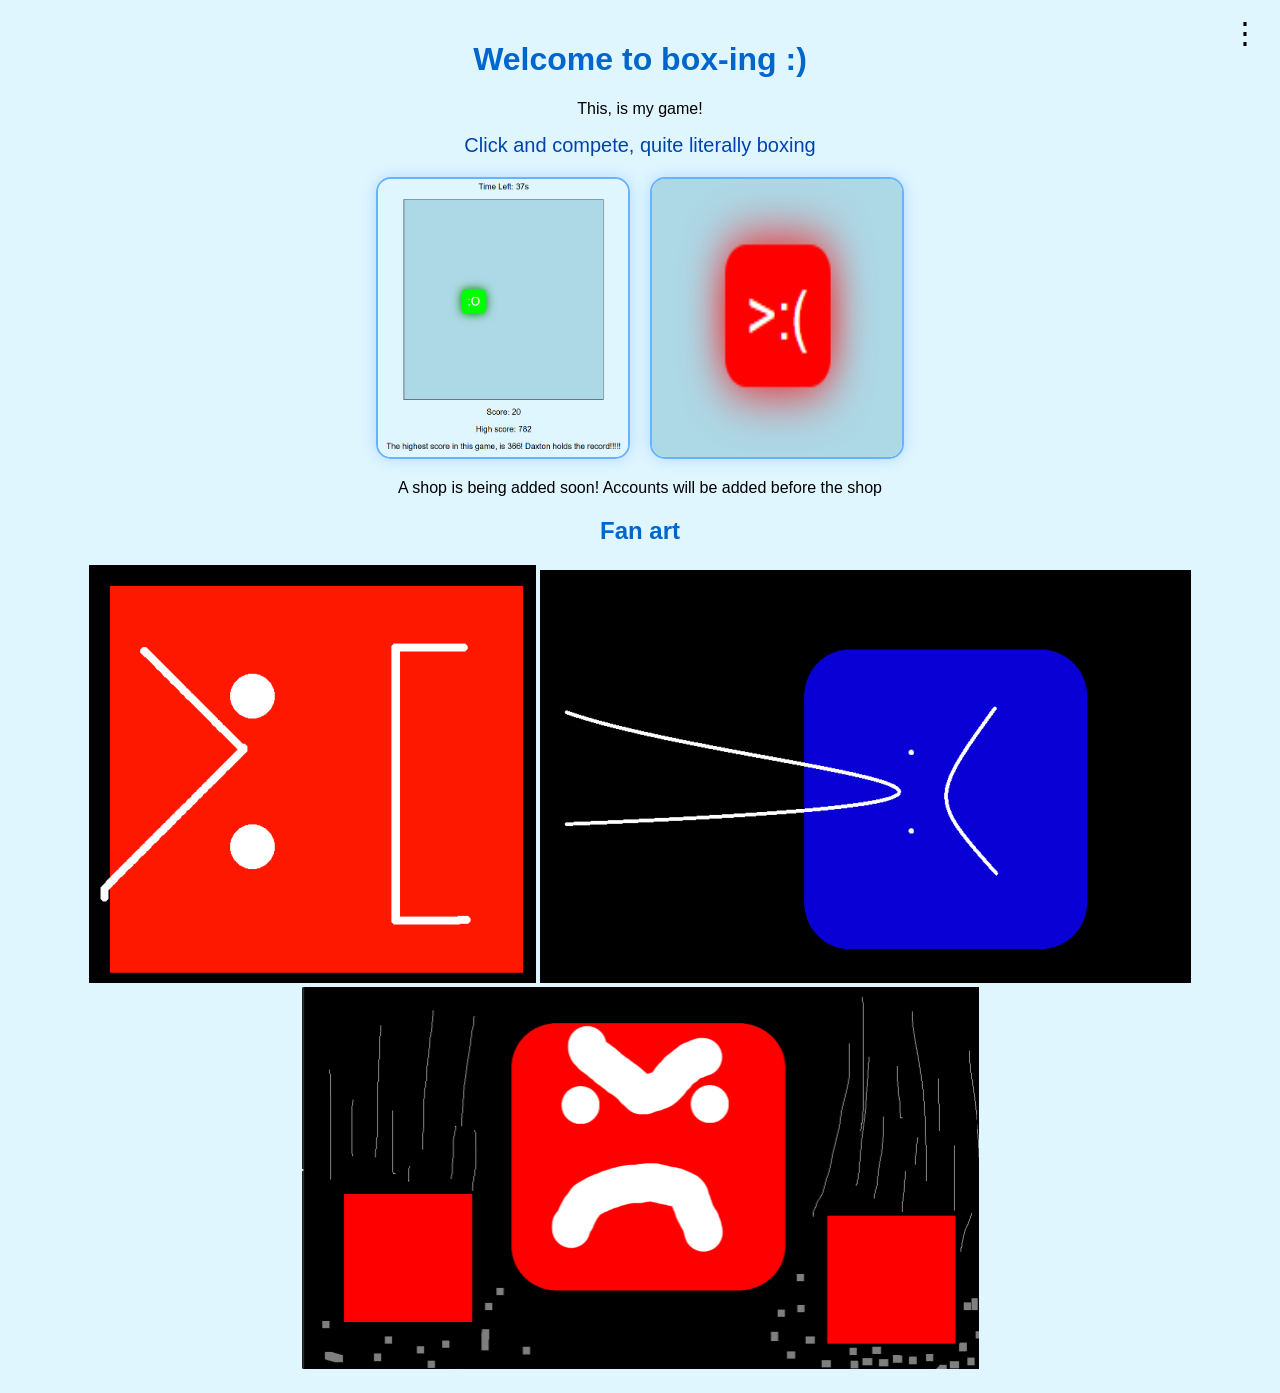
<file: index.html>
<!DOCTYPE html>
<html>

<head>
  <link rel="stylesheet" href="style.css">
  <title>box-ing</title>
</head>

<body>

<div class="menu-container">

  <div class="menu-button" onclick="toggleMenu()">
    ⋮
  </div>

  <div id="menu" class="menu hidden">
    <a href="game.html">Play Game</a>
    <a href="#">Shop (soon)</a>
    <button onclick="toggleDarkMode()">Dark Mode</button>
  </div>

  </div>

  <h1>Welcome to box-ing :)</h1>

  <p> This, is my game! </p>

  <a href="game.html"> Click and compete, quite literally boxing </a>

  <div class="gallery">
    <img src="assets/images/test.png">
    <img src="assets/images/angry.png">
  </div>

  <p> A shop is being added soon! Accounts will be added before the shop </p>

  <h2> Fan art </h2>
  <div class="fanart">
    <img src="assets/images/bcfa.png">
    <img src="assets/images/rcfa.png">
    <img src="assets/images/cbcfa.png">
  </div>
<script src="script.js"></script>
</body>

</html>
</file>
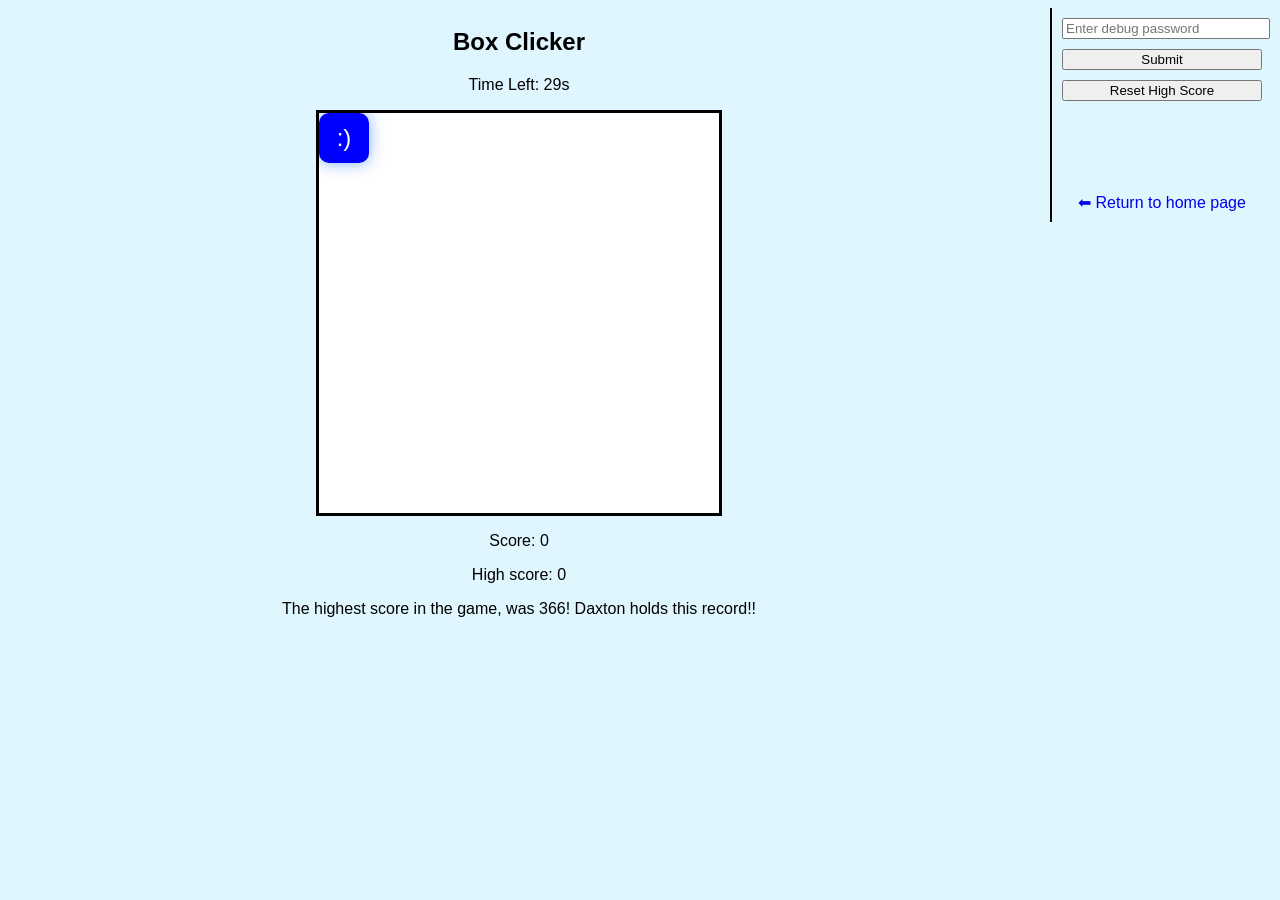
<file: game.html>
<!DOCTYPE html>
<html>

<head>
  <link rel="stylesheet" href="game.css">
  <title>box clicker :)</title>
</head>

<body>

<div class="container">

  <!-- 💥 MAIN GAME -->
  <div class="game">
    <h2>Box Clicker</h2>

    <p>Time Left: <span id="timer">30</span>s</p>

    <div id="gameArea">
      <div id="box"></div>
    </div>

    <p>Score: <span id="score">0</span></p>
    <p>High score: <span id="high_score">0</span></p>

    <p>The highest score in the game, was 366! Daxton holds this record!!</p>

  </div>

  <!-- 💥 SIDE PANEL -->
  <div class="sidepanel">

    <input id="debugInput" type="password" placeholder="Enter debug password">
    <button onclick="enterDebug()">Submit</button>
    <button onclick="resetHighScore()">Reset High Score</button>
    <button id="resetbuttom" onclick="reset()" style="display:none;">Reset</button>

    <br><br>

    <div id="debugPanel" style="display:none;">

      <button onclick="toggleDebug()">Debug: OFF</button>

      <br><br>

      <button onclick="setMode('gold')">Force Gold</button>
      <button onclick="setMode('green')">Force Green</button>
      <button onclick="setMode('none')">Normal Mode</button>

      <input id="setHighInput" placeholder="Set high score">
      <button onclick="setHighScore(document.getElementById('setHighInput').value)">
        Set High Score
      </button>

    </div>

    <br><br>

    <a href="index.html">⬅ Return to home page</a>

  </div>

</div>

<div id="subtitle"></div>

<script src="script.js"></script>

</body>
</html>
</file>
<file: style.css>
body {
  background-color: #dff6ff;

  color: black;

  font-family: Arial;

  text-align: center;

  margin: 0;

  padding: 20px;
}

/* HEADINGS */
h1, h2 {
  color: #0066cc;
}

/* LINKS */
a {
  color: #0044aa;

  text-decoration: none;

  font-size: 20px;

  transition: 0.2s;
}

a:hover {
  color: #0088ff;
}

/* GALLERY */
.gallery {
  display: flex;

  justify-content: center;

  gap: 20px;

  margin-top: 20px;

  margin-bottom: 20px;

  flex-wrap: wrap;
}

/* IMAGES */
.gallery img {
  width: 250px;

  border-radius: 15px;

  border: 2px solid #66b3ff;

  box-shadow: 0 0 15px rgba(0,100,255,0.2);

  transition: transform 0.2s;
}

.gallery img:hover {
  transform: scale(1.05);
}

/* LORE BOX */
.lore {
  max-width: 700px;

  margin: auto;

  margin-top: 20px;

  padding: 20px;

  background-color: white;

  border-radius: 15px;

  border: 1px solid #66b3ff;

  box-shadow: 0 0 10px rgba(0,100,255,0.1);
}

.menu-container {
  position: fixed;
  top: 10px;
  right: 10px;
}

.menu-button {
  font-size: 30px;
  cursor: pointer;
  padding: 5px 10px;
  user-select: none;
}

.menu {
  position: absolute;
  right: 0;
  top: 40px;

  background: #222;
  border: 1px solid #555;
  border-radius: 10px;

  display: flex;
  flex-direction: column;

  min-width: 150px;
  overflow: hidden;
}

.menu a,
.menu button {
  padding: 10px;
  text-decoration: none;
  color: white;
  background: none;
  border: none;
  text-align: left;
  cursor: pointer;
}

.menu a:hover,
.menu button:hover {
  background: #444;
}

.hidden {
  display: none;
}

/* ---------------- DARK MODE ---------------- */

body.dark {
  background-color: #121212;
  color: white;
}

body.dark #gameArea {
  background-color: #1e1e1e;
  border: 3px solid white;
}

body.dark .sidepanel {
  border-left: 2px solid white;
}

body.dark .sidepanel input,
body.dark .sidepanel button {
  background-color: #222;
  color: white;
  border: 1px solid white;
}

body.dark .menu {
  background: #222;
  border: 1px solid #555;
}

body.dark .menu a,
body.dark .menu button {
  color: white;
}

body.dark #resetbuttom {
  background-color: #222;
  color: white;
  border: 1px solid white;
}

body.dark a {
  color: cyan;
}

body.dark h1,
body.dark h2 {
  color: cyan;
  text-shadow: 0 0 10px cyan;
}

body {
  opacity: 1;
  transition: opacity 0.5s ease;
}

body.fade-out {
  opacity: 0;
}

body {
  transform: translateY(0);
  transition: all 0.5s ease;
}

body.fade-out {
  transform: translateY(-20px);
  opacity: 0;
}
</file>
<file: game.css>
body {
  text-align: center;
  font-family: Arial;
  background-color: #dff6ff;
}

#gameArea {
  width: 400px;
  height: 400px;
  border: 3px solid black;
  position: relative;
  margin: auto;
  background-color: white;
  overflow: hidden;
}

#box {
  width: 50px;
  height: 50px;

  background-color: blue;

  position: absolute;

  left: 0px;
  top: 0px;

  cursor: pointer;

  border-radius: 10px;

  color: white;
  font-size: 24px;

  display: flex;
  justify-content: center;
  align-items: center;

  transition:
    left 0.1s,
    top 0.1s,
    background-color 0.2s,
    box-shadow 0.2s;
}

#resetbuttom {
  display: block;
  margin-top: 12px;

  padding: 10px;
  width: 100%;

  background: #1f6fff;
  border: none;
  color: white;

  border-radius: 8px;
  cursor: pointer;

  font-family: Arial;
  font-size: 14px;

  box-shadow: 0 0 10px rgba(0,0,0,0.3);
}

h1 {
  text-align: center;
  position: absolute;
}

.container {
  display: flex;
  gap: 20px;
  align-items: flex-start;
}

.game {
  flex: 1;
}

.sidepanel {
  width: 200px;
  padding: 10px;
  border-left: 2px solid black;
}

.sidepanel input,
.sidepanel button {
  display: block;
  margin-bottom: 10px;
  width: 100%;
}

.sidepanel a {
  display: block;
  margin-top: 10px;
  text-decoration: none;
}

.menu-container {
  position: fixed;
  top: 10px;
  right: 10px;
}

.menu-button {
  font-size: 30px;
  cursor: pointer;
  padding: 5px 10px;
  user-select: none;
}

.menu {
  position: absolute;
  right: 0;
  top: 40px;

  background: #222;
  border: 1px solid #555;
  border-radius: 10px;

  display: flex;
  flex-direction: column;

  min-width: 150px;
  overflow: hidden;
}

.menu a,
.menu button {
  padding: 10px;
  text-decoration: none;
  color: white;
  background: none;
  border: none;
  text-align: left;
  cursor: pointer;
}

.menu a:hover,
.menu button:hover {
  background: #444;
}

.hidden {
  display: none;
}

.new-record {
  position: absolute;
  top: 20px;
  left: 50%;
  transform: translateX(-50%);
  font-size: 40px;
  font-weight: bold;
  color: gold;
  text-shadow: 0 0 15px orange, 0 0 30px red;
  z-index: 9999;
  animation: pop 0.6s ease;
}

.hidden {
  display: none;
}

@keyframes pop {
  0% { transform: translateX(-50%) scale(0); }
  50% { transform: translateX(-50%) scale(1.3); }
  100% { transform: translateX(-50%) scale(1); }
}

@keyframes shake {
  0% { transform: translate(0, 0); }
  25% { transform: translate(-5px, 5px); }
  50% { transform: translate(5px, -5px); }
  75% { transform: translate(-5px, -5px); }
  100% { transform: translate(0, 0); }
}

.shake {
  animation: shake 0.3s;
}

/* ---------------- DARK MODE ---------------- */

body.dark {
  background-color: #121212;
  color: white;
}

body.dark #gameArea {
  background-color: #1e1e1e;
  border: 3px solid white;
}

body.dark .sidepanel {
  border-left: 2px solid white;
}

body.dark .sidepanel input,
body.dark .sidepanel button {
  background-color: #222;
  color: white;
  border: 1px solid white;
}

body.dark #resetbuttom {
  background-color: #222;
  color: white;
  border: 1px solid white;
}

#subtitle {
  position: fixed;

  bottom: 8%;
  left: 50%;

  transform: translateX(-50%);

  background: rgba(0,0,0,0.7);

  color: white;

  padding: 10px 18px;

  border-radius: 10px;

  font-size: 22px;
  font-family: Arial;

  opacity: 0;

  transition: opacity 0.5s ease;

  z-index: 9999;

  pointer-events: none;
}
</file>
